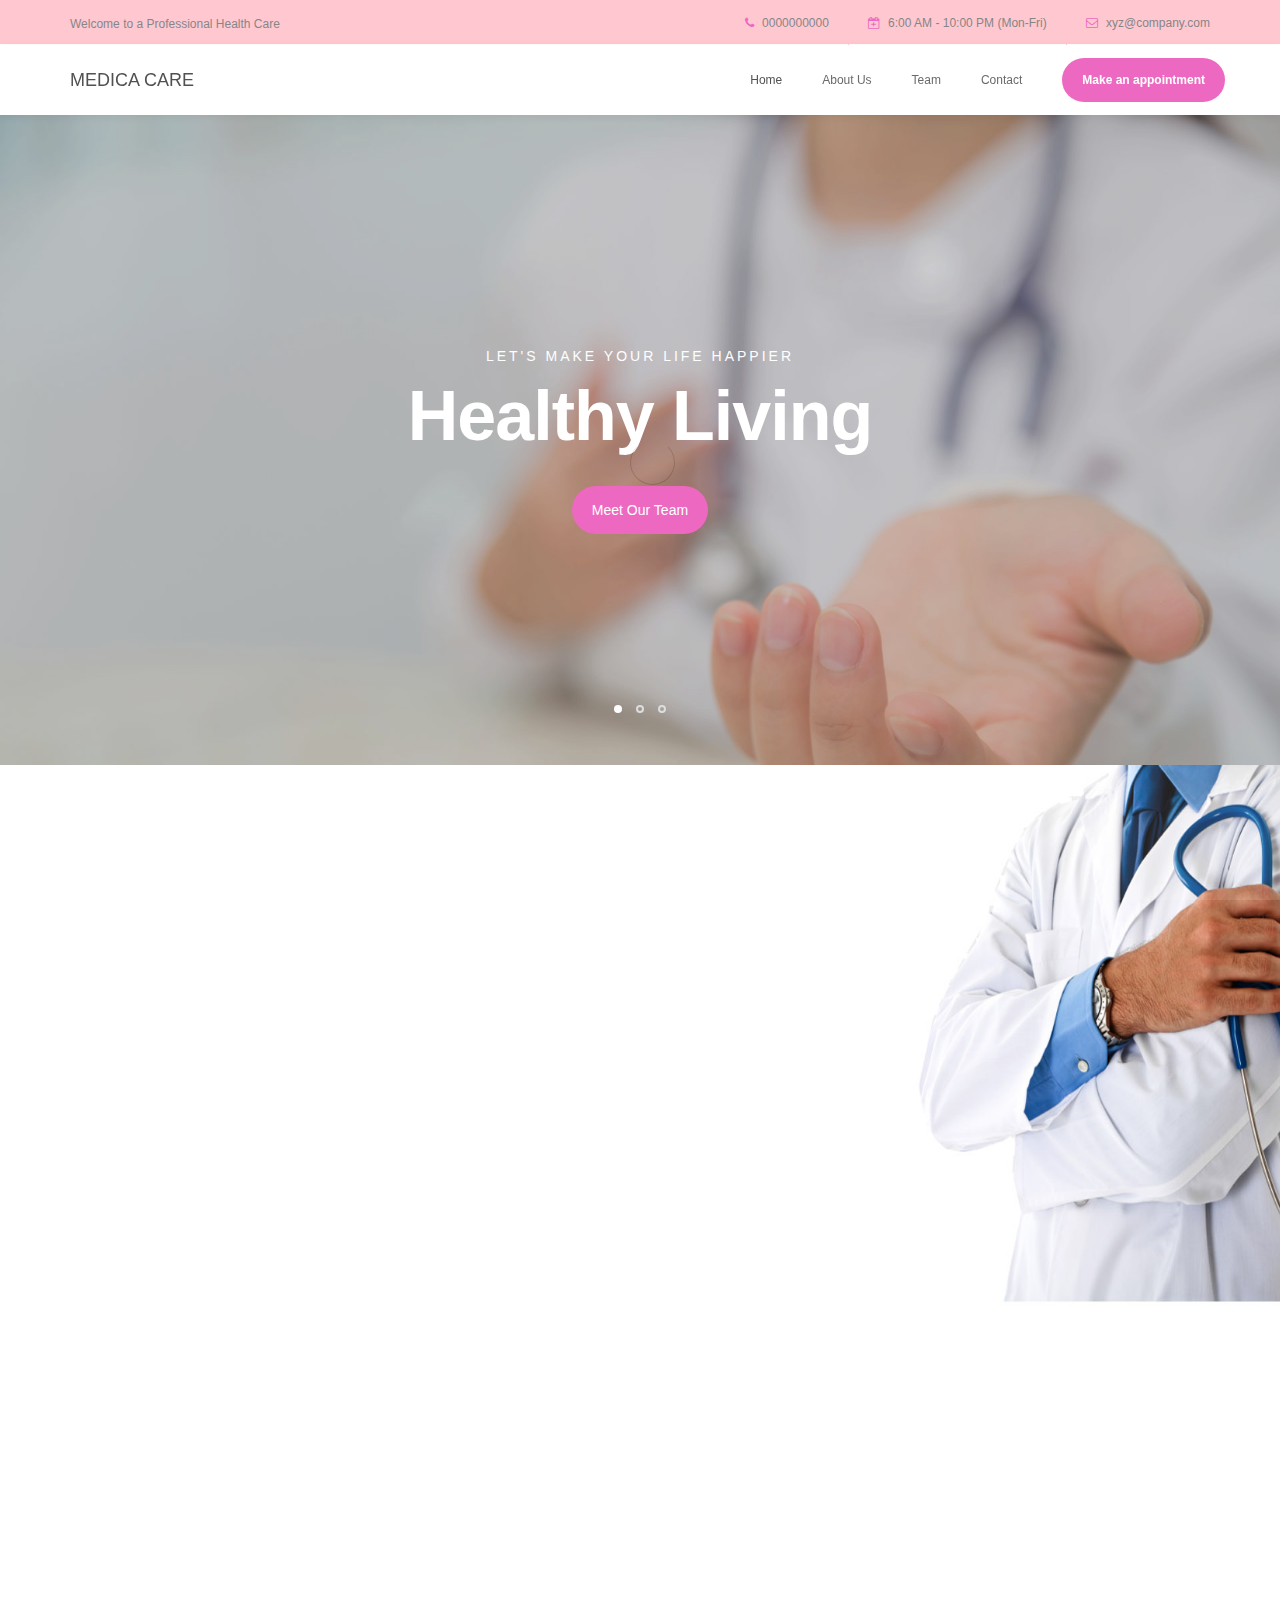
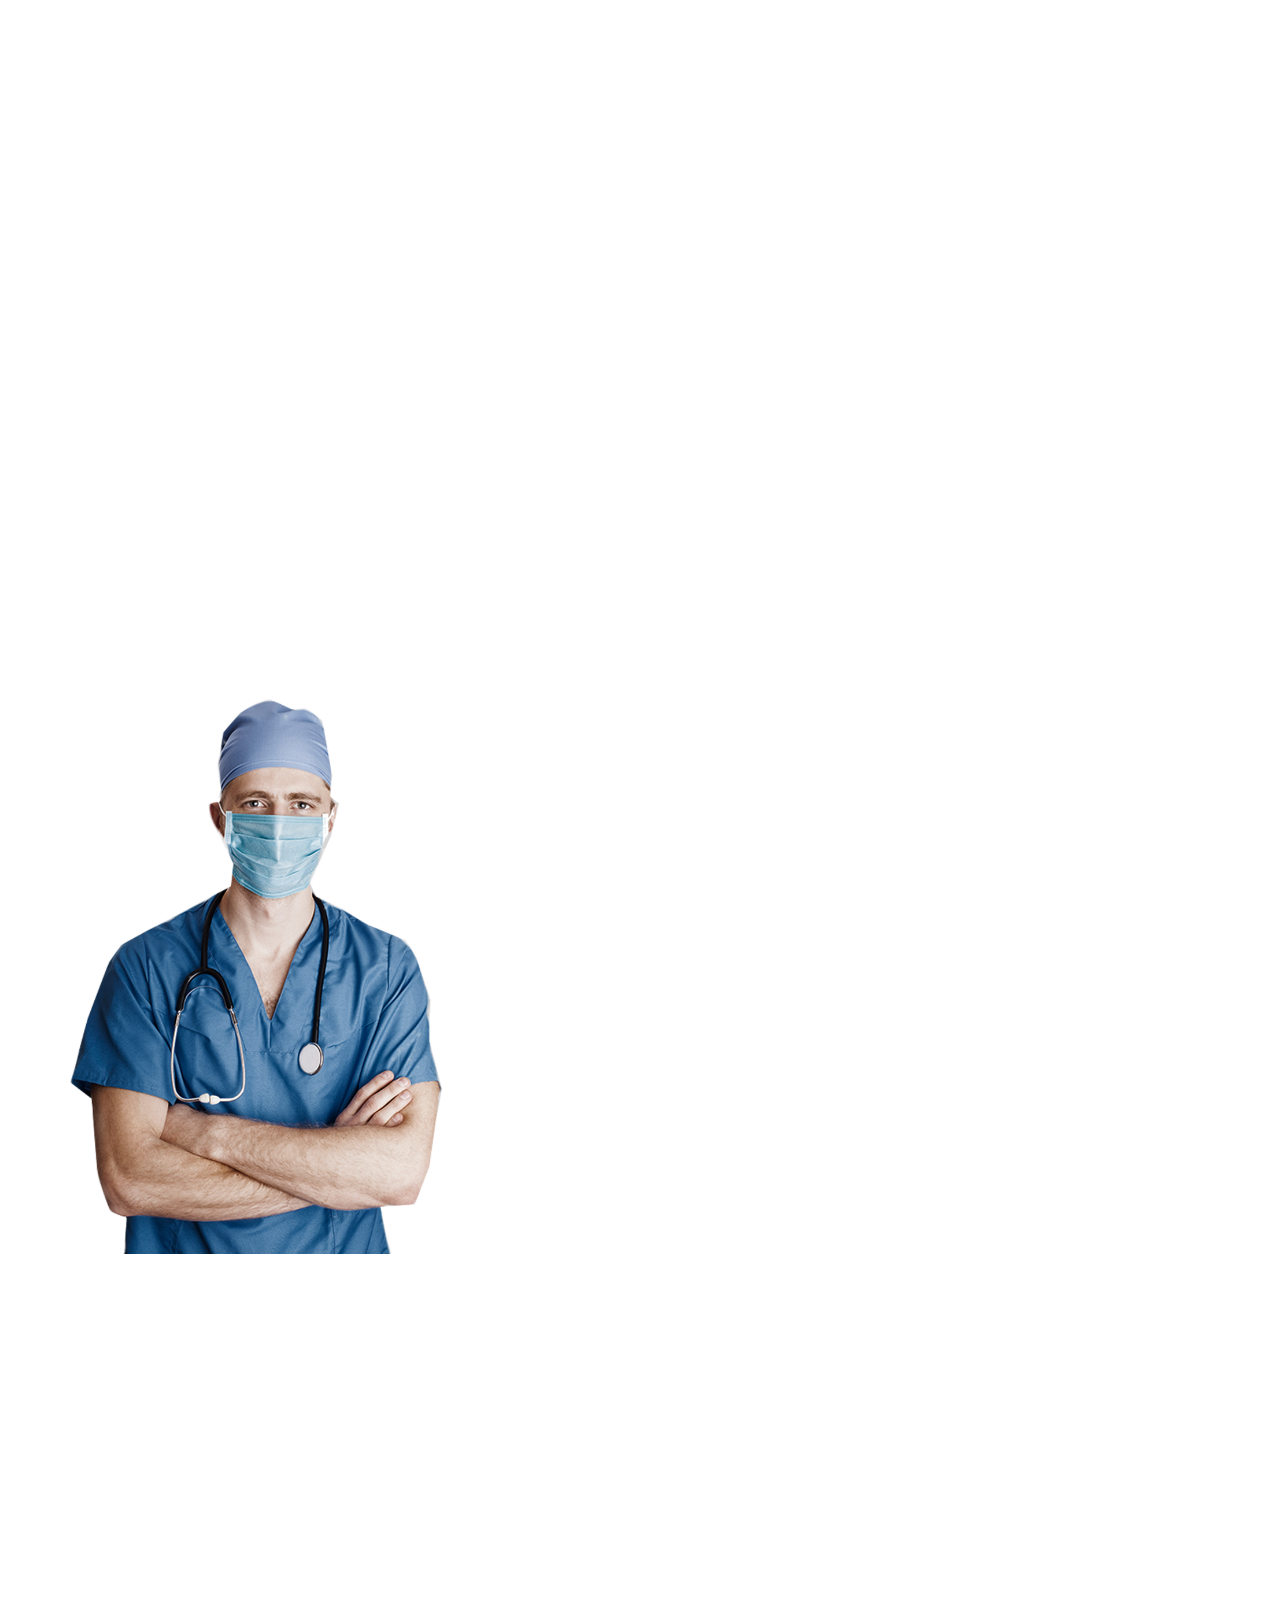
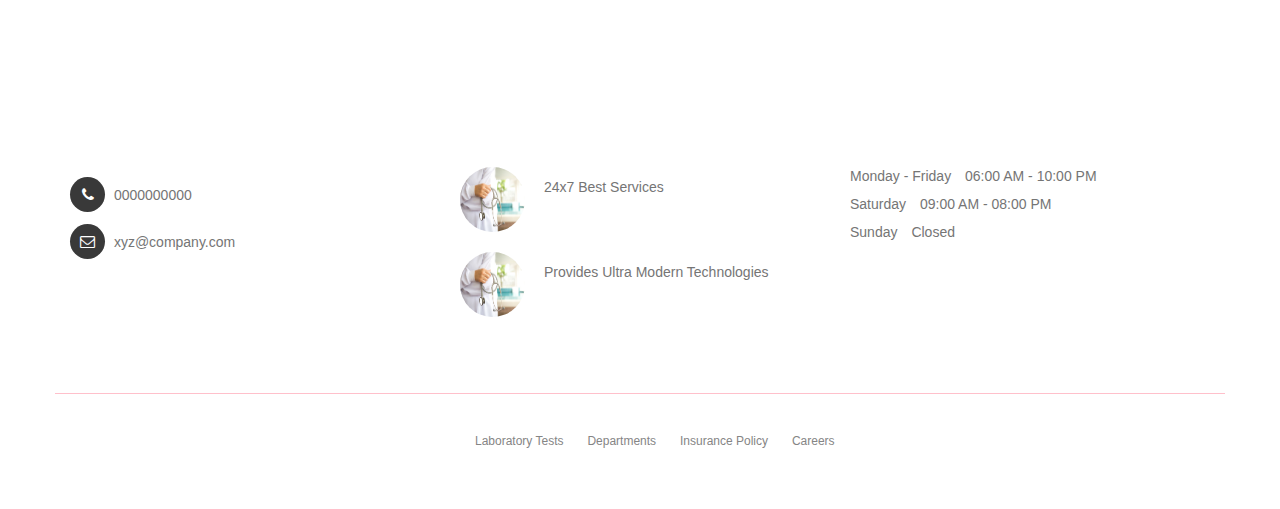
<file: index.html>
<!DOCTYPE html>
<html lang="en">

<head>

    <title>Health</title>

    <meta charset="UTF-8">
    <meta http-equiv="X-UA-Compatible" content="IE=Edge">
    <meta name="description" content="">
    <meta name="keywords" content="">
    <meta name="author" content="Tooplate">
    <meta name="viewport" content="width=device-width, initial-scale=1, maximum-scale=1">

    <link rel="stylesheet" href="css/bootstrap.min.css">
    <link rel="stylesheet" href="css/font-awesome.min.css">
    <link rel="stylesheet" href="css/animate.css">
    <link rel="stylesheet" href="css/owl.carousel.css">
    <link rel="stylesheet" href="css/owl.theme.default.min.css">

    <!-- MAIN CSS -->
    <link rel="stylesheet" href="css/tooplate-style.css">

</head>

<body id="top" data-spy="scroll" data-target=".navbar-collapse" data-offset="50">

    <!-- PRE LOADER -->
    <section class="preloader">
        <div class="spinner">

            <span class="spinner-rotate"></span>

        </div>
    </section>


    <!-- HEADER -->
    <header>
        <div class="container">
            <div class="row">

                <div class="col-md-4 col-sm-5">
                    <p>Welcome to a Professional Health Care</p>
                </div>

                <div class="col-md-8 col-sm-7 text-align-right">
                    <span class="phone-icon"><i class="fa fa-phone"></i> 0000000000</span>
                    <span class="date-icon"><i class="fa fa-calendar-plus-o"></i> 6:00 AM - 10:00 PM (Mon-Fri)</span>
                    <span class="email-icon"><i class="fa fa-envelope-o"></i> <a href="#">xyz@company.com</a></span>
                </div>

            </div>
        </div>
    </header>


    <!-- MENU -->
    <section class="navbar navbar-default navbar-static-top" role="navigation">
        <div class="container">

            <div class="navbar-header">
                <button class="navbar-toggle" data-toggle="collapse" data-target=".navbar-collapse">
                         <span class="icon icon-bar"></span>
                         <span class="icon icon-bar"></span>
                         <span class="icon icon-bar"></span>
                    </button>

                <!-- lOGO TEXT HERE -->
                <a href="index.html" class="navbar-brand">MEDICA CARE</a>
            </div>

            <!-- MENU LINKS -->
            <div class="collapse navbar-collapse">
                <ul class="nav navbar-nav navbar-right">
                    <li><a href="#top" class="smoothScroll">Home</a></li>
                    <li><a href="#about" class="smoothScroll">About Us</a></li>
                    <li><a href="#team" class="smoothScroll">Team</a></li>
                    <li><a href="#google-map" class="smoothScroll">Contact</a></li>
                    <li class="appointment-btn"><a href="#appointment">Make an appointment</a></li>
                </ul>
            </div>

        </div>
    </section>


    <!-- HOME -->
    <section id="home" class="slider" data-stellar-background-ratio="0.5">
        <div class="container">
            <div class="row">

                <div class="owl-carousel owl-theme">
                    <div class="item item-first">
                        <div class="caption">
                            <div class="col-md-offset-1 col-md-10">
                                <h3>Let's make your life happier</h3>
                                <h1>Healthy Living</h1>
                                <a href="#team" class="section-btn btn btn-default smoothScroll">Meet Our Team</a>
                            </div>
                        </div>
                    </div>

                    <div class="item item-second">
                        <div class="caption">
                            <div class="col-md-offset-1 col-md-10">
                                <h3></h3>
                                <h1>New Lifestyle</h1>
                                <a href="#about" class="section-btn btn btn-default btn-gray smoothScroll">More About Us</a>
                            </div>
                        </div>
                    </div>

                    <div class="item item-third">
                        <div class="caption">
                            <div class="col-md-offset-1 col-md-10">
                                <h1>Your Health Benefits</h1>
                            </div>
                        </div>
                    </div>
                </div>

            </div>
        </div>
    </section>


    <!-- ABOUT -->
    <section id="about">
        <div class="container">
            <div class="row">

                <div class="col-md-6 col-sm-6">
                    <div class="about-info">
                        <h2 class="wow fadeInUp" data-wow-delay="0.6s">Welcome to Your Health Center</h2>
                        <div class="wow fadeInUp" data-wow-delay="0.8s">
                        </div>
                        <figure class="profile wow fadeInUp" data-wow-delay="1s">
                            <img src="images/author-image.jpg" class="img-responsive" alt="">
                            <figcaption>
                                <h3>Dr. Mayank Sharma</h3>
                                <p>General Principal</p>
                            </figcaption>
                        </figure>
                    </div>
                </div>

            </div>
        </div>
    </section>


    <!-- TEAM -->
    <section id="team" data-stellar-background-ratio="1">
        <div class="container">
            <div class="row">

                <div class="col-md-6 col-sm-6">
                    <div class="about-info">
                        <h2 class="wow fadeInUp" data-wow-delay="0.1s">Our Team</h2>
                    </div>
                </div>

                <div class="clearfix"></div>

                <div class="col-md-4 col-sm-6">
                    <div class="team-thumb wow fadeInUp" data-wow-delay="0.2s">
                        <img src="images/team-image1.jpg" class="img-responsive" alt="">

                        <div class="team-info">
                            <h3>Mayank Sharma</h3>
                            <p>General Principal</p>
                            <div class="team-contact-info">
                                <p><i class="fa fa-phone"></i> 0000000000</p>
                                <p><i class="fa fa-envelope-o"></i> <a href="#">xyz@company.com</a></p>
                            </div>
                            <ul class="social-icon">
                                <li>
                                    <a href="#" class="fa fa-linkedin-square"></a>
                                </li>
                                <li>
                                    <a href="#" class="fa fa-envelope-o"></a>
                                </li>
                            </ul>
                        </div>

                    </div>
                </div>

                <div class="col-md-4 col-sm-6">
                    <div class="team-thumb wow fadeInUp" data-wow-delay="0.4s">
                        <img src="images/team-image2.jpg" class="img-responsive" alt="">

                        <div class="team-info">
                            <h3>Mantasha</h3>
                            <p>Emergency Medicine Specialists</p>
                            <div class="team-contact-info">
                                <p><i class="fa fa-phone"></i> 0000000000</p>
                                <p><i class="fa fa-envelope-o"></i> <a href="#">xyz@company.com</a></p>
                            </div>
                            <ul class="social-icon">
                                <li>
                                    <a href="#" class="fa fa-facebook-square"></a>
                                </li>
                                <li>
                                    <a href="#" class="fa fa-envelope-o"></a>
                                </li>
                                <li>
                                    <a href="#" class="fa fa-flickr"></a>
                                </li>
                            </ul>
                        </div>

                    </div>
                </div>

                <div class="col-md-4 col-sm-6">
                    <div class="team-thumb wow fadeInUp" data-wow-delay="0.6s">
                        <img src="images/team-image3.jpg" class="img-responsive" alt="">

                        <div class="team-info">
                            <h3>Avantika</h3>
                            <p>Cardiology</p>
                            <div class="team-contact-info">
                                <p><i class="fa fa-phone"></i>0000000000</p>
                                <p><i class="fa fa-envelope-o"></i> <a href="#">xyz@company.com</a></p>
                            </div>
                            <ul class="social-icon">
                                <li>
                                    <a href="#" class="fa fa-twitter"></a>
                                </li>
                                <li>
                                    <a href="#" class="fa fa-envelope-o"></a>
                                </li>
                            </ul>
                        </div>

                    </div>
                </div>

            </div>
        </div>
    </section>




    <!-- MAKE AN APPOINTMENT -->
    <section id="appointment" data-stellar-background-ratio="3">
        <div class="container">
            <div class="row">

                <div class="col-md-6 col-sm-6">
                    <img src="images/7.jpg" class="img-responsive" alt="">
                </div>

                <div class="col-md-6 col-sm-6">
                    <!-- CONTACT FORM HERE -->
                    <form id="appointment-form" role="form" method="post" action="#">

                        <!-- SECTION TITLE -->
                        <div class="section-title wow fadeInUp" data-wow-delay="0.4s">
                            <h2>Make an appointment</h2>
                        </div>

                        <div class="wow fadeInUp" data-wow-delay="0.8s">
                            <div class="col-md-6 col-sm-6">
                                <label for="name">Name</label>
                                <input type="text" class="form-control" id="name" name="name" placeholder="Full Name">
                            </div>

                            <div class="col-md-6 col-sm-6">
                                <label for="email">Email</label>
                                <input type="email" class="form-control" id="email" name="email" placeholder="Your Email">
                            </div>

                            <div class="col-md-6 col-sm-6">
                                <label for="date">Select Date</label>
                                <input type="date" name="date" value="" class="form-control">
                            </div>

                            <div class="col-md-6 col-sm-6">
                                <label for="select">Select Department</label>
                                <select class="form-control">
                                             <option>General Health</option>
                                             <option>Cardiology</option>
                                             <option>Dental</option>
                                             <option>Medical Research</option>
                                        </select>
                            </div>

                            <div class="col-md-12 col-sm-12">
                                <label for="telephone">Phone Number</label>
                                <input type="tel" class="form-control" id="phone" name="phone" placeholder="Phone">
                                <label for="Message">Additional Message</label>
                                <textarea class="form-control" rows="5" id="message" name="message" placeholder="Message"></textarea>
                                <button type="submit" class="form-control" id="cf-submit" name="submit">Submit Button</button>
                            </div>
                        </div>
                    </form>
                </div>

            </div>
        </div>
    </section>


    <!-- GOOGLE MAP -->
    <section id="google-map">
        <!-- How to change your own map point
            1. Go to Google Maps
            2. Click on your location point
            3. Click "Share" and choose "Embed map" tab
            4. Copy only URL and paste it within the src="" field below
	-->
        <iframe src="https://www.google.com/maps/embed?pb=!1m18!1m12!1m3!1d3549.038797080073!2d78.0022269148894!3d27.186517383010436!2m3!1f0!2f0!3f0!3m2!1i1024!2i768!4f13.1!3m3!1m2!1s0x3974773b16124115%3A0x1f75c089b23449ab!2sFET%20Agra%20College!5e0!3m2!1sen!2sin!4v1607972196420!5m2!1sen!2sin"
            width="100%" height="350" frameborder="0" style="border:0" allowfullscreen></iframe>
    </section>


    <!-- FOOTER -->
    <footer data-stellar-background-ratio="5">
        <div class="container">
            <div class="row">

                <div class="col-md-4 col-sm-4">
                    <div class="footer-thumb">
                        <h4 class="wow fadeInUp" data-wow-delay="0.4s">Contact Info</h4>

                        <div class="contact-info">
                            <p><i class="fa fa-phone"></i> 0000000000</p>
                            <p><i class="fa fa-envelope-o"></i> <a href="#">xyz@company.com</a></p>
                        </div>
                    </div>
                </div>

                <div class="col-md-4 col-sm-4">
                    <div class="footer-thumb">
                        <h4 class="wow fadeInUp" data-wow-delay="0.4s">Latest News</h4>
                        <div class="latest-stories">
                            <div class="stories-image">
                                <a href="#"><img src="images/news-image.jpg" class="img-responsive" alt=""></a>
                            </div>
                            <div class="stories-info">
                                <a href="#">
                                    <h5>24x7 Best Services</h5>
                                </a>

                            </div>
                        </div>

                        <div class="latest-stories">
                            <div class="stories-image">
                                <a href="#"><img src="images/news-image.jpg" class="img-responsive" alt=""></a>
                            </div>
                            <div class="stories-info">
                                <a href="#">
                                    <h5>Provides Ultra Modern Technologies</h5>
                                </a>

                            </div>
                        </div>
                    </div>
                </div>

                <div class="col-md-4 col-sm-4">
                    <div class="footer-thumb">
                        <div class="opening-hours">
                            <h4 class="wow fadeInUp" data-wow-delay="0.4s">Opening Hours</h4>
                            <p>Monday - Friday <span>06:00 AM - 10:00 PM</span></p>
                            <p>Saturday <span>09:00 AM - 08:00 PM</span></p>
                            <p>Sunday <span>Closed</span></p>
                        </div>


                    </div>
                </div>

                <div class="col-md-12 col-sm-12 border-top">
                    <div class="col-md-4 col-sm-6">

                    </div>
                    <div class="col-md-6 col-sm-6">
                        <div class="footer-link">
                            <a href="#">Laboratory Tests</a>
                            <a href="#">Departments</a>
                            <a href="#">Insurance Policy</a>
                            <a href="#">Careers</a>
                        </div>
                    </div>
                    <div class="col-md-2 col-sm-2 text-align-center">
                        <div class="angle-up-btn">
                            <a href="#top" class="smoothScroll wow fadeInUp" data-wow-delay="1.2s"><i class="fa fa-angle-up"></i></a>
                        </div>
                    </div>
                </div>

            </div>
        </div>
    </footer>

    <!-- SCRIPTS -->
    <script src="js/jquery.js"></script>
    <script src="js/bootstrap.min.js"></script>
    <script src="js/jquery.sticky.js"></script>
    <script src="js/jquery.stellar.min.js"></script>
    <script src="js/wow.min.js"></script>
    <script src="js/smoothscroll.js"></script>
    <script src="js/owl.carousel.min.js"></script>
    <script src="js/custom.js"></script>

</body>

</html>
</file>
<file: css/tooplate-style.css>
body {
    background: #ffffff;
    font-family: 'Poppins', sans-serif;
    overflow-x: hidden;
}


/*---------------------------------------
     TYPOGRAPHY              
  -----------------------------------------*/

h1,
h2,
h3,
h4,
h5,
h6 {
    font-weight: 600;
    line-height: inherit;
}

h1,
h2,
h3,
h4 {
    letter-spacing: -1px;
}

h5 {
    font-weight: 500;
}

h1 {
    color: #252525;
    font-size: 5em;
}

h2 {
    color: #272727;
    font-size: 3em;
    padding-bottom: 10px;
}

h3 {
    font-size: 1.8em;
    line-height: 1.2em;
    margin-bottom: 0;
}

h4 {
    color: #454545;
    font-size: 1.8em;
    padding-bottom: 2px;
}

h6 {
    letter-spacing: 0;
    font-weight: normal;
}

p {
    color: #757575;
    font-size: 14px;
    font-weight: normal;
    line-height: 24px;
}


/*---------------------------------------
     GENERAL               
  -----------------------------------------*/

html {
    -webkit-font-smoothing: antialiased;
}

a {
    color: #252525;
    -webkit-transition: 0.5s;
    transition: 0.5s;
    text-decoration: none !important;
}

a:hover,
a:active,
a:focus {
    color: rgb(235, 83, 184);
    outline: none;
}

 ::-webkit-scrollbar {
    width: 8px;
    height: 8px;
}

 ::-webkit-scrollbar-thumb {
    cursor: pointer;
    background: #000000;
}

.section-title {
    padding-bottom: 20px;
}

.section-title h2 {
    margin-top: 0;
}

.section-btn {
    background: rgb(235, 83, 184);
    border: 0;
    border-radius: 35px;
    color: #ffffff;
    font-size: inherit;
    font-weight: 500;
    padding: 14px 20px;
    transition: transform 0.1s ease-in;
    transform: translateX(0);
}

.section-btn:hover {
    transform: translateY(-5px);
}

.text-align-right {
    text-align: right;
}

.text-align-center {
    text-align: center;
}

.border-top {
    border-top: 1px solid pink;
    margin-top: 4em;
    padding-top: 2.5em;
}

.btn-gray {
    background: #393939;
}

.btn-blue {
    background: #4267b2;
}

.author {
    border-top: 1px solid #f0f0f0;
    padding-top: 1.5em;
    margin-top: 2em;
}

.author img,
.author .author-info {
    display: inline-block;
    vertical-align: top;
}

.author-info h5 {
    margin-bottom: 0;
}

.author img {
    border-radius: 100%;
    width: 50px;
    height: 50px;
    margin-right: 10px;
}

#about,
#team,
#service {
    text-align: center;
}

#google-map {
    line-height: 0;
    margin: 0;
    padding: 0;
}


/*---------------------------------------
       PRE LOADER              
  -----------------------------------------*/

.preloader {
    position: fixed;
    top: 0;
    left: 0;
    width: 100%;
    height: 100%;
    z-index: 99999;
    display: flex;
    flex-flow: row nowrap;
    justify-content: center;
    align-items: center;
    background: none repeat scroll 0 0 #ffffff;
}

.spinner {
    border: 1px solid transparent;
    border-radius: 3px;
    position: relative;
}

.spinner:before {
    content: '';
    box-sizing: border-box;
    position: absolute;
    top: 50%;
    left: 50%;
    width: 45px;
    height: 45px;
    margin-top: -10px;
    margin-left: -10px;
    border-radius: 50%;
    border: 1px solid #575757;
    border-top-color: #ffffff;
    animation: spinner .9s linear infinite;
}

@-webkit-@keyframes spinner {
    to {
        transform: rotate(360deg);
    }
}

@keyframes spinner {
    to {
        transform: rotate(360deg);
    }
}


/*---------------------------------------
      MENU              
  -----------------------------------------*/

header {
    background: pink;
    border-bottom: 1px solid white;
    display: flex;
    height: 45px;
}

header .col-md-8 {
    padding-right: 0;
}

header p,
header span {
    font-size: 12px;
    line-height: 24px;
    padding-top: 12px;
}

header a,
header span {
    color: #747474;
}

header span {
    font-weight: 500;
    display: inline-block;
    padding: 11px 15px;
}

header span.date-icon {
    border-left: 1px solid pink;
    border-right: 1px solid pink;
    padding-right: 19px;
    padding-left: 19px;
}

header span i {
    color: rgb(235, 83, 184);
    margin-right: 5px;
}


/*---------------------------------------
      MENU              
  -----------------------------------------*/

.navbar-default {
    background: #ffffff;
    box-shadow: 0 2px 8px rgba(0, 0, 0, .075);
    border: none;
    margin-bottom: 0;
    padding: 10px;
}

.navbar-default .navbar-brand {
    color: #393939;
    font-weight: 500;
}

.navbar-default .navbar-brand .fa {
    color: rgb(235, 83, 184);
}

.navbar-default .navbar-nav li.appointment-btn {
    margin: 3px 0 0 20px;
}

.navbar-default .navbar-nav li.appointment-btn a {
    background: rgb(235, 83, 184);
    border-radius: 40px;
    color: #ffffff;
    font-weight: 600;
    padding-top: 12px;
    padding-bottom: 12px;
}

.navbar-default .navbar-nav li.appointment-btn a:hover {
    background: black;
    color: #ffffff !important;
}

.navbar-default .navbar-nav li a {
    color: #555555;
    font-size: 12px;
    font-weight: 500;
    padding-right: 20px;
    padding-left: 20px;
    -webkit-transition: all ease-in-out 0.4s;
    transition: all ease-in-out 0.4s;
}

.navbar-default .navbar-nav>li a:hover {
    color: #393939 !important;
}

.navbar-default .navbar-nav>li>a:hover,
.navbar-default .navbar-nav>li>a:focus {
    color: #555555;
    background-color: transparent;
}

.navbar-default .navbar-nav>.active>a,
.navbar-default .navbar-nav>.active>a:hover,
.navbar-default .navbar-nav>.active>a:focus {
    color: #393939;
    background-color: transparent;
}

.navbar-default .navbar-toggle {
    border: none;
    padding-top: 10px;
}

.navbar-default .navbar-toggle .icon-bar {
    background: #393939;
    border-color: transparent;
}

.navbar-default .navbar-toggle:hover,
.navbar-default .navbar-toggle:focus {
    background-color: transparent;
}


/*---------------------------------------
      HOME              
  -----------------------------------------*/

#home h1 {
    color: #ffffff;
    padding-bottom: 10px;
    margin-top: 0;
}

#home h3 {
    color: #ffffff;
    font-size: 14px;
    font-weight: normal;
    line-height: inherit;
    letter-spacing: 3px;
    text-transform: uppercase;
    margin: 0;
}

.slider .container {
    width: 100%;
}

.slider .owl-dots {
    position: absolute;
    top: 575px;
    width: 100%;
    justify-content: center;
}

.owl-theme .owl-dots .owl-dot span {
    width: 8px;
    height: 8px;
    margin: 5px 7px;
    border: 2px solid #d9d9d9;
    background: transparent;
    display: block;
    -webkit-backface-visibility: visible;
    transition: opacity 200ms ease;
    border-radius: 30px;
}

.owl-theme .owl-dots .owl-dot.active span,
.owl-theme .owl-dots .owl-dot:hover span {
    background-color: #ffffff;
    border-color: transparent;
}

.slider .caption {
    display: flex;
    justify-content: center;
    flex-direction: column;
    text-align: center;
    background-color: rgba(20, 20, 20, 0.2);
    height: 100%;
    color: #fff;
    cursor: e-resize;
}

.slider .item {
    background-position: inherit;
    background-repeat: no-repeat;
    background-attachment: local;
    background-size: cover;
    height: 650px;
}

.slider .item-first {
    background-image: url(../images/slider1.jpg);
}

.slider .item-second {
    background-image: url(../images/slider2.jpg);
}

.slider .item-third {
    background-image: url(../images/slider3.jpg);
}


/*---------------------------------------
      ABOUT              
  -----------------------------------------*/

#about {
    background: url('../images/6.jpg') no-repeat top center;
    background-size: cover;
    padding-top: 160px;
    padding-bottom: 160px;
}

.profile img,
.profile figcaption {
    display: inline-block;
    vertical-align: top;
    margin-top: 1em;
}

.profile img {
    border-radius: 100%;
    width: 65px;
    height: 65px;
    margin-right: 1em;
}

.profile figcaption h3 {
    margin-top: 0;
}

#about h6 {
    color: #858585;
    margin: 0;
}


/*---------------------------------------
      TEAM MEMBERS              
  -----------------------------------------*/

.team-thumb {
    background-color: #f9f9f9;
    border-radius: 0 0 10px 10px;
    position: relative;
    overflow: hidden;
    cursor: pointer;
}

.team-info {
    padding: 20px 30px 0 30px;
}

.team-contact-info {
    border-top: 1px solid #e9e9e9;
    padding-top: 1.2em;
    margin-top: 1.5em;
}

.team-contact-info .fa {
    margin-right: 5px;
    display: inline-block;
}

.team-contact-info p {
    margin-bottom: 2px;
}

.team-contact-info a {
    color: #757575;
}

.team-thumb .social-icon li {
    font-weight: 500;
}

.team-thumb .social-icon li a {
    background: #ffffff;
    border-radius: 100%;
    font-size: 20px;
    width: 50px;
    height: 50px;
    line-height: 50px;
    margin: 0 2px 0 2px;
}

.team-thumb .social-icon {
    opacity: 0;
    transform: translateY(100%);
    transition: 0.5s 0.2s;
    text-align: center;
    position: relative;
    top: 0;
}

.team-thumb:hover .social-icon {
    opacity: 1;
    transition-delay: 0.3s;
    transform: translateY(0px);
    top: -22em;
}


/*---------------------------------------
     SERVICE              
  -----------------------------------------*/

#service {
    background: #a5c422;
}

#service h2,
#service h4 {
    color: #ffffff;
}

#service p {
    color: #d9d9d9;
}

#service .service-thumb {
    padding: 0 22px;
}

#service .fa {
    font-size: 50px;
    margin-bottom: 10px;
    background: #ffffff;
    color: #a5c422;
    width: 120px;
    height: 120px;
    line-height: 120px;
    border-radius: 100%;
}


/*---------------------------------------
      APPOINTMENT             
  -----------------------------------------*/

#appointment {
    padding-top: 100px;
}

#appointment label {
    color: #393939;
    font-weight: 500;
}

#appointment .form-control {
    background: #f9f9f9;
    border: none;
    border-radius: 3px;
    box-shadow: none;
    font-size: 14px;
    font-weight: normal;
    margin-bottom: 15px;
    transition: all ease-in-out 0.4s;
}

#appointment input,
#appointment select {
    height: 45px;
}

#appointment button#cf-submit {
    background: rgb(235, 83, 184);
    color: #ffffff;
    font-weight: 600;
    height: 55px;
    border-radius: 40px;
}

#appointment button#cf-submit:hover {
    background: black;
    color: #ffffff;
}


/*---------------------------------------
     FOOTER              
  -----------------------------------------*/

footer {
    padding-top: 80px;
    padding-bottom: 40px;
}

footer h4 {
    padding-bottom: 5px;
}

footer a {
    color: #757575;
}

footer a:hover {
    color: #4267b2;
}

.contact-info {
    padding-top: 10px;
}

.contact-info .fa {
    background: #393939;
    border-radius: 100%;
    color: #ffffff;
    font-size: 15px;
    width: 35px;
    height: 35px;
    line-height: 35px;
    text-align: center;
    margin-right: 5px;
    margin-bottom: 2px;
}

.latest-stories {
    margin-bottom: 20px;
}

.stories-image,
.stories-info {
    display: inline-block;
    vertical-align: top;
}

.stories-image img {
    border-radius: 100%;
    width: 65px;
    height: 65px;
}

.stories-info {
    margin-left: 15px;
}

.stories-info h5 {
    margin-bottom: 2px;
}

.stories-info span {
    color: #858585;
    font-size: 12px;
}

.opening-hours p {
    line-height: 18px;
}

.opening-hours span {
    font-weight: 500;
    display: inline-block;
    padding-left: 10px;
}

.footer-link a {
    color: #858585;
    font-size: 12px;
    font-weight: 500;
}

.footer-link a {
    font-size: 12px;
    display: inline-block;
    padding: 0 10px;
    margin-top: 4px;
}

.angle-up-btn {
    position: relative;
    bottom: 4em;
    display: block;
}

.angle-up-btn a {
    background: #ffffff;
    border: 1px solid #f2f2f2;
    border-radius: 3px;
    font-size: 20px;
    color: #393939;
    display: inline-block;
    text-align: center;
    width: 40px;
    height: 40px;
    line-height: 38px;
    transition: transform 0.1s ease-in;
    transform: translateX(0);
}

.angle-up-btn a:hover {
    background: #4267b2;
    color: #ffffff;
    transform: translateY(-5px);
}


/*---------------------------------------
     SOCIAL ICON              
  -----------------------------------------*/

.social-icon {
    position: relative;
    padding: 0;
    margin: 0;
}

.social-icon li {
    display: inline-block;
    list-style: none;
}

.social-icon li a {
    border-radius: 100px;
    color: #464646;
    font-size: 15px;
    width: 35px;
    height: 35px;
    line-height: 35px;
    text-decoration: none;
    text-align: center;
    transition: all 0.4s ease-in-out;
    position: relative;
}

.social-icon li a:hover {
    background: #4267b2;
    color: #ffffff;
}


/*---------------------------------------
     RESPONSIVE STYLES              
  -----------------------------------------*/

@media only screen and (max-width: 1200px) {
    h1 {
        font-size: 4em;
    }
    h2 {
        font-size: 2.5em;
    }
    h3 {
        font-size: 1.5em;
    }
    header {
        height: inherit;
    }
    header span.date-icon {
        border: 0;
        padding-right: 0;
        padding-left: 0;
    }
    header span.email-icon {
        padding-top: 0;
    }
    .navbar-default .navbar-nav li a {
        padding-right: 15px;
        padding-left: 15px;
    }
}

@media only screen and (max-width: 992px) {
    .slider .item {
        background-position: center;
    }
    header {
        padding-bottom: 10px;
    }
    header .text-align-right {
        text-align: left;
    }
    header span {
        padding-top: 0;
        padding-left: 0;
        padding-bottom: 0;
    }
}

@media only screen and (max-width: 767px) {
    .navbar-default .navbar-collapse,
    .navbar-default .navbar-form {
        border-color: transparent;
    }
    .navbar-default .navbar-nav li.appointment-btn {
        margin-left: 15px;
    }
    .navbar-default .navbar-nav li a {
        display: inline-block;
        padding-top: 8px;
        padding-bottom: 8px;
    }
    .news-sidebar {
        margin-top: 2em;
    }
    #appointment-form {
        padding-top: 4em;
        padding-bottom: 4em;
    }
    footer {
        padding-top: 60px;
        padding-bottom: 0;
    }
    .footer-thumb {
        padding-bottom: 10px;
    }
    .border-top {
        text-align: center;
    }
    .copyright-text {
        margin-top: 10px;
    }
    .angle-up-btn {
        bottom: 10em;
    }
}

@media only screen and (max-width: 639px) {
    h1 {
        font-size: 3em;
        line-height: 1.2em;
    }
    h2 {
        font-size: 2.1em;
    }
    h4 {
        font-size: 1.4em;
    }
    #home h3 {
        font-size: 11px;
        letter-spacing: 1px;
    }
}
</file>
